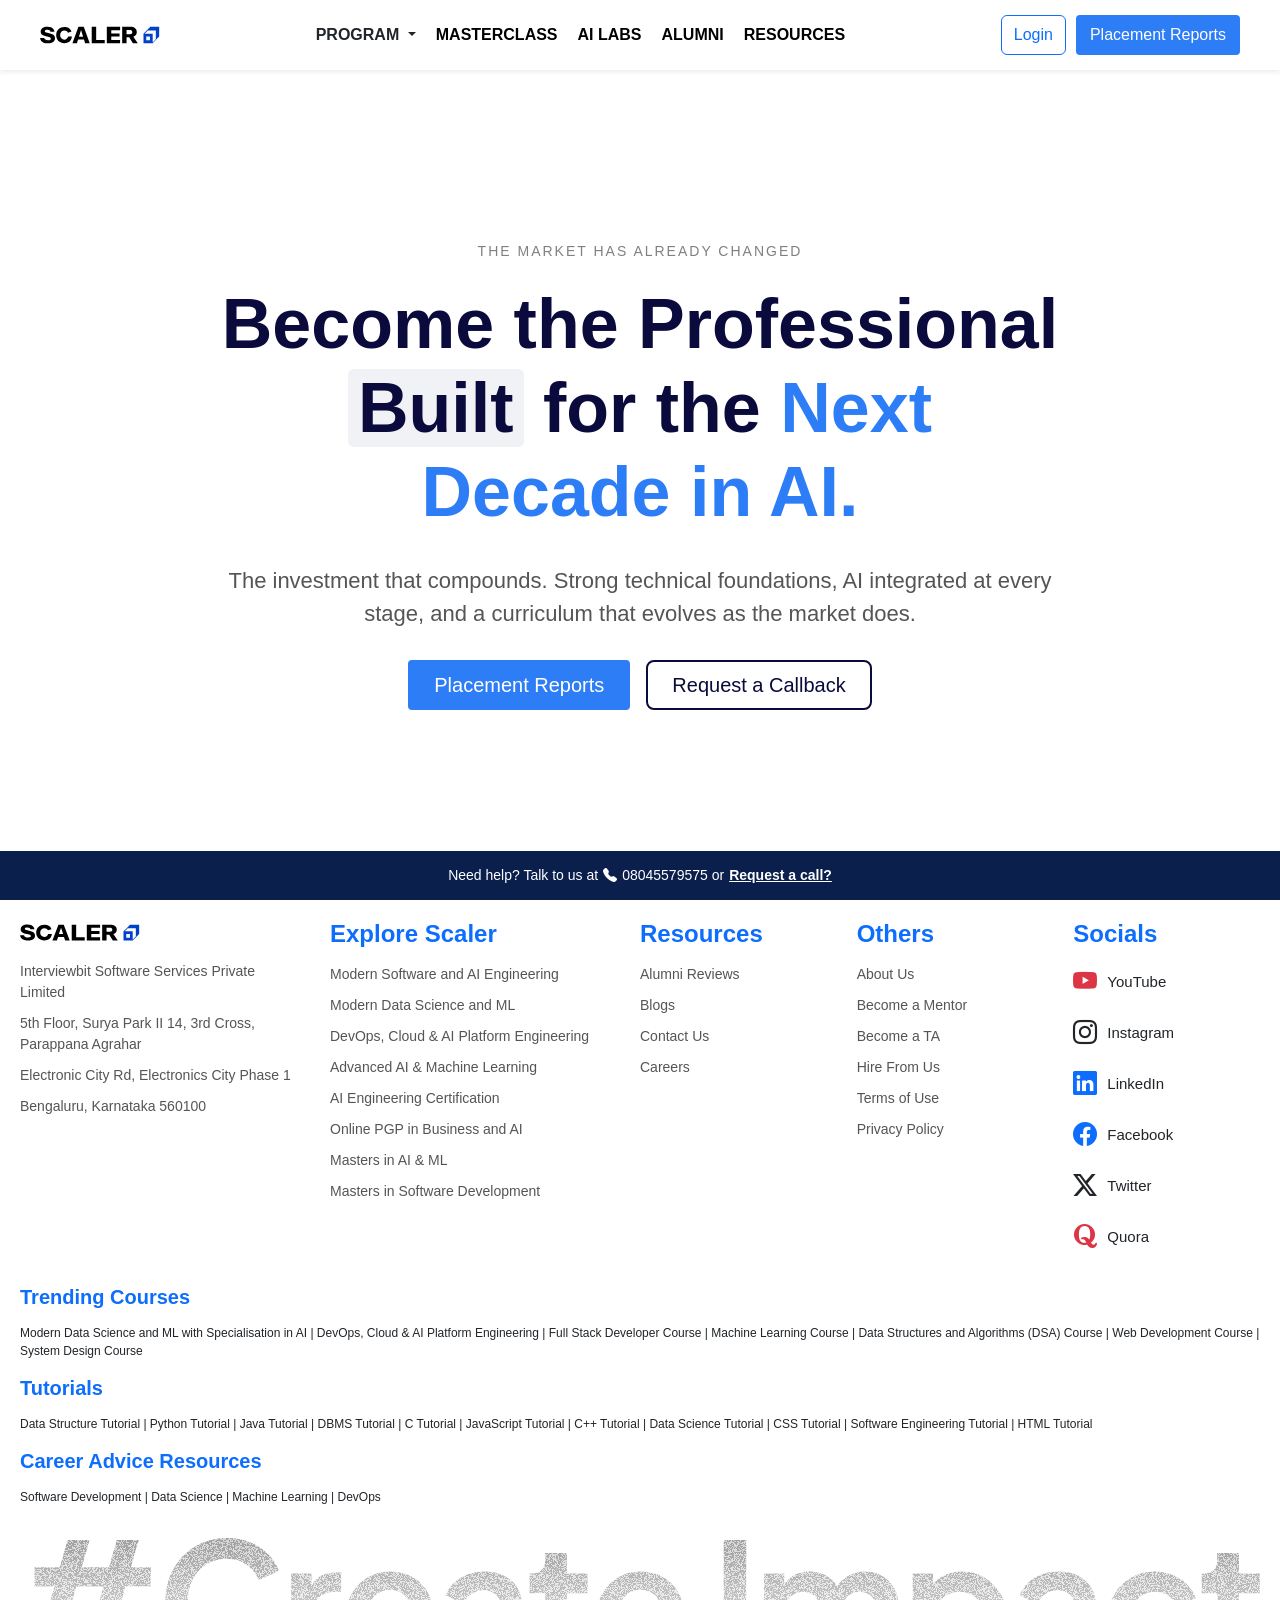
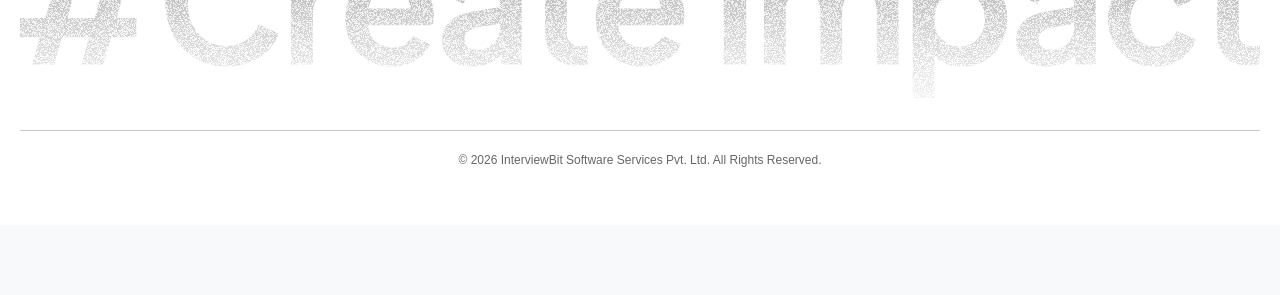
<file: index.html>
<!DOCTYPE html>
<html lang="en">

<head>

    <meta charset="UTF-8">
    <meta name="viewport"
          content="width=device-width, initial-scale=1.0">

    <title>Scaler E-learning Platform</title>

    <!-- Bootstrap CSS -->
    <link rel="stylesheet"
          href="https://cdn.jsdelivr.net/npm/bootstrap@5.3.8/dist/css/bootstrap.min.css">

    <!-- Bootstrap Icons -->
    <link rel="stylesheet"
          href="https://cdn.jsdelivr.net/npm/bootstrap-icons@1.11.3/font/bootstrap-icons.min.css">

          <link rel="stylesheet" href="style.css">
          <link rel="stylesheet" href="responsive.css">


</head>

<body>

    <!-- HEADER -->

    <header>

        <!-- LOGO -->

        <img src="./assets/scaler-logo.svg"
             alt="Scaler Logo"
             width="120"
             class="img-fluid">

        <!-- NAVIGATION -->

        <nav class="nav-menu">

            <div class="dropdown">

                <a class="dropdown-toggle text-decoration-none text-dark"
                   href="#"
                   role="button"
                   data-bs-toggle="dropdown">

                    PROGRAM

                </a>

                <ul class="dropdown-menu">

                    <li>
                        <a class="dropdown-item" href="#">
                            Java FullStack Developer
                        </a>
                    </li>

                    <li>
                        <a class="dropdown-item" href="#">
                            Python FullStack Developer
                        </a>
                    </li>

                    <li>
                        <a class="dropdown-item" href="#">
                            Data Science
                        </a>
                    </li>

                    <li>
                        <a class="dropdown-item" href="#">
                            AI & ML
                        </a>
                    </li>

                </ul>

            </div>

            <a href="#">MASTERCLASS</a>
            <a href="#">AI LABS</a>
            <a href="#">ALUMNI</a>
            <a href="#">RESOURCES</a>

        </nav>

        <!-- BUTTONS -->

        <div class="button-group">

            <!-- LOGIN MODAL BUTTON -->

            <button class="btn btn-outline-primary"
                    data-bs-toggle="modal"
                    data-bs-target="#registerCandidate">

                Login

            </button>

            <!-- OFFCANVAS BUTTON -->

            <button class="btn btn-primary"
                    data-bs-toggle="offcanvas"
                    data-bs-target="#placementReports">

                Placement Reports

            </button>

        </div>

    </header>

    <!-- HERO SECTION -->

    <main>
    <section class="hero-section">
        <div class="container text-center hero-content">

            <p class="small-heading">
                THE MARKET HAS ALREADY CHANGED
            </p>

            <h1 class="main-heading">
                Become the Professional <br>

                <span class="highlight">Built</span>
                for the
                <span class="blue-text">Next</span> <br>

                <span class="blue-text">Decade in AI.</span>
            </h1>

            <p class="description">
                The investment that compounds.
                Strong technical foundations, AI integrated at every stage,
                and a curriculum that evolves as the market does.
            </p>

            <div class="buttons d-flex justify-content-center gap-3 flex-wrap">

                <button class="btn btn-primary btn-lg px-4"
                data-bs-toggle="offcanvas"
                    data-bs-target="#placementReports">
                    Placement Reports
                </button>

                <button class="btn btn-outline-dark btn-lg px-4"
                data-bs-toggle="offcanvas"
        data-bs-target="#callbackOffcanvas">
                    Request a Callback
                </button>

            </div>

        </div>
    </section>
</main>

<!-- Request a CallBack Offcanvas -->
<div class="offcanvas offcanvas-bottom h-100"
     tabindex="-1"
     id="callbackOffcanvas">

    <!-- HEADER -->

    <div class="offcanvas-header">

        <!-- Logo -->

        <img src="./Assets/scaler-logo.svg"
             alt="Scaler Logo"
             width="120"
             class="img-fluid">

        <!-- Close Button -->

        <button type="button"
                class="btn-close"
                data-bs-dismiss="offcanvas">
        </button>

    </div>

    <!-- BODY -->

    <div class="offcanvas-body p-0">

        <section class="callback-page container-fluid">

            <div class="row h-100">

                <!-- LEFT IMAGE -->

                <div class="col-lg-6 image-section">

                    <img src="./assets/requestcallimage.webp"
                         alt="callback image"
                         class="img-fluid full-image">

                </div>

                <!-- RIGHT FORM -->

                <div class="col-lg-6 form-section">

                    <div class="form-container mx-auto">

                        <!-- HEADING -->

                        <h2 class="form-heading">
                            Talk to Our Advisor
                        </h2>

                        <!-- FORM -->

                        <form>

                            <!-- NAME -->

                            <div class="mb-3">

                                <input type="text"
                                       class="form-control form-control-lg"
                                       placeholder="Enter your Name">

                            </div>

                            <!-- EMAIL -->

                            <div class="mb-3">

                                <input type="email"
                                       class="form-control form-control-lg"
                                       placeholder="Enter your Email Address">

                            </div>

                            <!-- PHONE -->

                            <fieldset class="border rounded mb-3 px-3">

                                <legend class="float-none w-auto px-2 fs-6">
                                    Phone Number
                                </legend>

                                <input type="tel"
                                       class="form-control border-0 shadow-none"
                                       placeholder="Enter your Phone Number *">

                            </fieldset>

                            <!-- JOB TITLE -->

                            <fieldset class="border rounded mb-3 px-3">

                                <legend class="float-none w-auto px-2 fs-6">
                                    Job Title
                                </legend>

                                <select class="form-select border-0 shadow-none">

                                    <option selected disabled>
                                        Select job title*
                                    </option>

                                    <option>
                                        Engineering Leadership
                                    </option>

                                    <option>
                                        Software Development Engineer (Backend)
                                    </option>

                                    <option>
                                        Software Development Engineer (Frontend)
                                    </option>

                                    <option>
                                        Software Development Engineer (Full Stack)
                                    </option>

                                    <option>Data Scientist</option>

                                    <option>Research Engineer</option>

                                    <option>Android Engineer</option>

                                    <option>Support Engineer</option>

                                    <option>iOS Engineer</option>

                                    <option>Data Analyst</option>

                                    <option>Other</option>

                                </select>

                            </fieldset>

                            <!-- PROGRAM -->

                            <fieldset class="border rounded mb-3 px-3">

                                <legend class="float-none w-auto px-2 fs-6">
                                    Select Program
                                </legend>

                                <select class="form-select border-0 shadow-none">

                                    <option selected disabled>
                                        Select program*
                                    </option>

                                    <option>
                                        Modern Software and AI Engineering Program
                                    </option>

                                    <option>
                                        Modern Data Science and ML with AI
                                    </option>

                                    <option>
                                        DevOps, Cloud & AI Platform Engineering
                                    </option>

                                    <option>
                                        Advanced AIML with Agentic AI
                                    </option>

                                </select>

                            </fieldset>

                            <!-- COMPANY -->

                            <fieldset class="border rounded mb-3 px-3">

                                <legend class="float-none w-auto px-2 fs-6">
                                    Search Company *
                                </legend>

                                <select class="form-select border-0 shadow-none">

                                    <option selected disabled>
                                        Search Company *
                                    </option>

                                    <option>TCS</option>
                                    <option>Infosys</option>
                                    <option>Google</option>
                                    <option>Microsoft</option>

                                </select>

                            </fieldset>

                            <!-- GRADUATION -->

                            <fieldset class="border rounded mb-4 px-3">

                                <legend class="float-none w-auto px-2 fs-6">
                                    Graduation Year *
                                </legend>

                                <select class="form-select border-0 shadow-none">

                                    <option selected disabled>
                                        Select Graduation Year *
                                    </option>

                                    <option>2020</option>
                                    <option>2021</option>
                                    <option>2022</option>
                                    <option>2023</option>
                                    <option>2024</option>
                                    <option>2025</option>
                                    <option>2026</option>
                                    <option>2027</option>

                                </select>

                            </fieldset>

                            <!-- SUBMIT -->

                            <button class="btn btn-primary btn-lg w-100">

                                Submit

                            </button>

                        </form>

                        <!-- TERMS -->

                        <p class="form-note mt-3">

                            By submitting this form, you agree to our

                            <a href="#">
                                Terms of Service
                            </a>

                            &

                            <a href="#">
                                Privacy Policy
                            </a>

                            and to be contacted by us via
                            Call/Email/WhatsApp/SMS.

                        </p>

                    </div>

                </div>

            </div>

        </section>

    </div>

</div>

    <!-- LOGIN MODAL -->

    <div class="modal fade"
         id="registerCandidate"
         tabindex="-1">

        <div class="modal-dialog">

            <div class="modal-content">

                <div class="modal-header">

                    <h4 class="modal-title">
                        Register New Candidate
                    </h4>

                    <button class="btn-close"
                            data-bs-dismiss="modal">
                    </button>

                </div>

                <div class="modal-body">

                    <dl>

                        <dt>Student Name</dt>

                        <dd>
                            <input type="text"
                                   class="form-control"
                                   placeholder="Enter Your Name">
                        </dd>

                        <dt>Student Email</dt>

                        <dd>
                            <input type="email"
                                   class="form-control"
                                   placeholder="Enter Your Email">
                        </dd>

                        <dt>Student Mobile No.</dt>

                        <dd>
                            <input type="tel"
                                   class="form-control"
                                   placeholder="Enter Mobile Number">
                        </dd>

                        <dt>Select Course</dt>

                        <dd>

                            <select class="form-select">

                                <option>Java FullStack Developer</option>
                                <option>Python FullStack Developer</option>
                                <option>Data Science</option>
                                <option>AI & ML</option>

                            </select>

                        </dd>

                    </dl>

                </div>

                <div class="modal-footer">

                    <button class="btn btn-primary"
                            data-bs-dismiss="modal">

                        Submit

                    </button>

                    <button class="btn btn-danger"
                            data-bs-dismiss="modal">

                        Cancel

                    </button>

                </div>

            </div>

        </div>

    </div>

    <!-- OFFCANVAS -->

    <div class="offcanvas offcanvas-end"
         tabindex="-1"
         id="placementReports">

        <div class="offcanvas-header">

            <div>

                <h4 class="fw-bold">
                    View Full Report
                </h4>

                <p class="text-muted mb-0">
                    Enter your details to view report
                </p>

            </div>

            <button class="btn-close"
                    data-bs-dismiss="offcanvas">
            </button>

        </div>

        <div class="offcanvas-body">

            <div class="mb-3">

                <input type="text"
                       class="form-control"
                       placeholder="Enter Your Name">

            </div>

            <div class="mb-3">

                <input type="email"
                       class="form-control"
                       placeholder="Enter Your Email">

            </div>

            <div class="mb-3">

                <input type="tel"
                       class="form-control"
                       placeholder="Enter Mobile Number">

            </div>

            <!-- GRADUATION YEAR -->

<fieldset class="border rounded mb-3">

    <legend class="float-none w-auto px-2 fs-6">
        Graduation Year
    </legend>

    <select class="form-select border-0 shadow-none">

        <option selected disabled>
            Select Graduation Year
        </option>

        <option>2020</option>
        <option>2021</option>
        <option>2022</option>
        <option>2023</option>
        <option>2024</option>
        <option>2025</option>
        <option>2026</option>
        <option>2027</option>

    </select>

</fieldset>
            <button class="btn btn-primary w-100 mb-3">
                Sign Up
            </button>

             <!-- TERMS -->

                        <p class="form-note mt-3">

                            By submitting this form, you agree to our

                            <a href="#">
                                Terms of Service
                            </a>

                            &

                            <a href="#">
                                Privacy Policy
                            </a>

                            and to be contacted by us via
                            Call/Email/WhatsApp/SMS.

                        </p>

        </div>

    </div>

    <!-- FOOTER -->

<footer>

    <div class="footer-container">

        <!-- COLUMN 1 -->

        <div>

            <img src="./assets/scaler-logo.svg"
                 alt="Scaler Logo"
                 width="120"
                 class="img-fluid mb-3">

            <p>
                Interviewbit Software Services Private Limited
            </p>

            <p>
                5th Floor, Surya Park II 14,
                3rd Cross, Parappana Agrahar
            </p>

            <p>
                Electronic City Rd,
                Electronics City Phase 1
            </p>

            <p>
                Bengaluru, Karnataka 560100
            </p>

        </div>

        <!-- COLUMN 2 -->

        <div>

            <h4>Explore Scaler</h4>

            <p>Modern Software and AI Engineering</p>
            <p>Modern Data Science and ML</p>
            <p>DevOps, Cloud & AI Platform Engineering</p>
            <p>Advanced AI & Machine Learning</p>
            <p>AI Engineering Certification</p>
            <p>Online PGP in Business and AI</p>
            <p>Masters in AI & ML</p>
            <p>Masters in Software Development</p>

        </div>

        <!-- COLUMN 3 -->

        <div>

            <h4>Resources</h4>

            <p>Alumni Reviews</p>
            <p>Blogs</p>
            <p>Contact Us</p>
            <p>Careers</p>

        </div>

        <!-- COLUMN 4 -->

        <div>

            <h4>Others</h4>

            <p>About Us</p>
            <p>Become a Mentor</p>
            <p>Become a TA</p>
            <p>Hire From Us</p>
            <p>Terms of Use</p>
            <p>Privacy Policy</p>

        </div>

        <!-- COLUMN 5 -->

        <div>

            <h4>Socials</h4>

            <div class="social-icons">

                <span>
                    <i class="bi bi-youtube text-danger fs-4"></i>
                    YouTube
                </span>

                <span>
                    <i class="bi bi-instagram fs-4"></i>
                    Instagram
                </span>

                <span>
                    <i class="bi bi-linkedin text-primary fs-4"></i>
                    LinkedIn
                </span>

                <span>
                    <i class="bi bi-facebook text-primary fs-4"></i>
                    Facebook
                </span>

                <span>
                    <i class="bi bi-twitter-x fs-4"></i>
                    Twitter
                </span>

                <span>
                    <i class="bi bi-quora text-danger fs-4"></i>
                    Quora
                </span>

            </div>

        </div>

    </div>

    <!-- BOTTOM FOOTER -->

    <div class="bottom-footer">

        <div>

            <h5>Trending Courses</h5>

            <p>
                Modern Data Science and ML with Specialisation in AI |
                DevOps, Cloud & AI Platform Engineering |
                Full Stack Developer Course |
                Machine Learning Course |
                Data Structures and Algorithms (DSA) Course |
                Web Development Course |
                System Design Course
            </p>

        </div>

        <div>

            <h5>Tutorials</h5>

            <p>
                Data Structure Tutorial |
                Python Tutorial |
                Java Tutorial |
                DBMS Tutorial |
                C Tutorial |
                JavaScript Tutorial |
                C++ Tutorial |
                Data Science Tutorial |
                CSS Tutorial |
                Software Engineering Tutorial |
                HTML Tutorial
            </p>

        </div>

        <div>

            <h5>Career Advice Resources</h5>

            <p>
                Software Development |
                Data Science |
                Machine Learning |
                DevOps
            </p>

        </div>

        <div>

            <img src="./assets/create-impact-tagline.svg"
                 class="img-fluid mt-3 mb-3"
                 alt="Tagline Image">

        </div>

        <hr>

        <p class="copyright">
            &copy; 2026 InterviewBit Software Services Pvt. Ltd.
            All Rights Reserved.
        </p>

    </div>

</footer>

<!-- STICKY HELP BOX -->

<div class="bottom-help-bar">

    <span>
        Need help? Talk to us at
        <i class="bi bi-telephone-fill"></i>
        08045579575
        or
       <a href="#"
   data-bs-toggle="offcanvas"
   data-bs-target="#callbackOffcanvas">
   Request a call?
</a>
    </span>

</div>
    <!-- Bootstrap JS -->

   <script src="https://cdn.jsdelivr.net/npm/bootstrap@5.3.7/dist/js/bootstrap.bundle.min.js"></script>

</body>

</html>
</file>
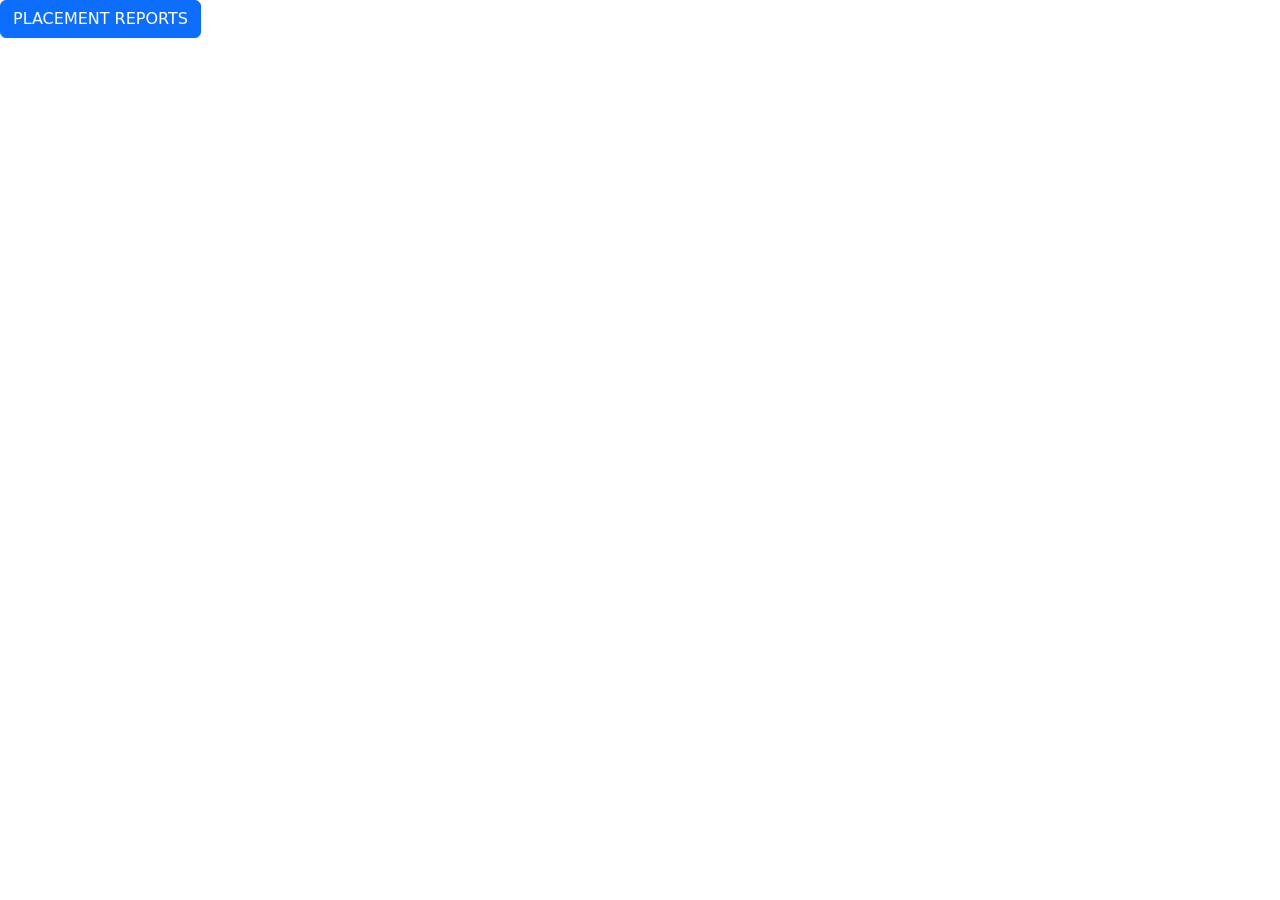
<file: index2.html>
<!DOCTYPE html>
<html lang="en">
<head>
    <meta charset="UTF-8">
    <meta name="viewport" content="width=device-width, initial-scale=1.0">
    <title>Document</title>
     <!-- Bootstrap CSS -->
    <link rel="stylesheet"
        href="https://cdn.jsdelivr.net/npm/bootstrap@5.3.8/dist/css/bootstrap.min.css">
</head>
<body>
    <!-- Modal for Placement Reports -->
<div class="modal fade" id="placementReports">

    <div class="modal-dialog modal-dialog-centered">

        <div class="modal-content">

            <!-- Modal Header -->
            <div class="modal-header border-0 pb-0">

                <div>
                    <h4 class="modal-title fw-bold">
                        View Full Report
                    </h4>

                    <p class="text-muted mb-0">
                        Enter your details to view Report
                    </p>
                </div>

                <button class="btn-close"
                        data-bs-dismiss="modal">
                </button>

            </div>

            <!-- Modal Body -->
            <div class="modal-body">

                <dl>

                    <dd class="mb-3">
                        <input type="text"
                               class="form-control form-control-lg"
                               placeholder="Enter Your Name">
                    </dd>

                    <dd class="mb-3">
                        <input type="email"
                               class="form-control form-control-lg"
                               placeholder="Enter Your Email">
                    </dd>

                    <dd class="mb-3">
                        <input type="number"
                               class="form-control form-control-lg"
                               placeholder="Enter Your Mobile Number">
                    </dd>

                    <dd class="mb-3">

                        <fieldset class="border rounded p-2">

                            <legend class="float-none w-auto px-2 fs-6">
                                Graduation Year
                            </legend>

                            <input type="number"
                                   class="form-control border-0 shadow-none"
                                   placeholder="Enter Graduation Year">

                        </fieldset>

                    </dd>

                </dl>

            </div>

            <!-- Modal Footer -->
            <div class="modal-footer border-0 d-block">

                <button class="btn btn-primary w-100 mb-3"
                        data-bs-dismiss="modal">
                    Sign Up
                </button>

                <p class="small text-muted text-center">
                    By submitting this form, you agree to our
                    Terms of Service & Privacy Policy and to be
                    contacted via Call, Email, WhatsApp, or SMS.
                </p>

            </div>

        </div>

    </div>

</div>
    <!-- Placement Report Button -->
<button class="btn btn-primary"
        data-bs-toggle="offcanvas"
        data-bs-target="#placementReports">
    PLACEMENT REPORTS
</button>


<!-- Offcanvas -->
<div class="offcanvas offcanvas-end"
     tabindex="-1"
     id="placementReports">

    <!-- Header -->
    <div class="offcanvas-header">

        <div>
            <h4 class="fw-bold">
                View Full Report
            </h4>

            <p class="text-muted mb-0">
                Enter your details to view Report
            </p>
        </div>

        <button class="btn-close"
                data-bs-dismiss="offcanvas">
        </button>

    </div>

    <!-- Body -->
    <div class="offcanvas-body">

        <div class="mb-3">
            <input type="text"
                   class="form-control"
                   placeholder="Enter Your Name">
        </div>

        <div class="mb-3">
            <input type="email"
                   class="form-control"
                   placeholder="Enter Your Email">
        </div>

        <div class="mb-3">
           <input type="tel"
       class="form-control"
       placeholder="Enter Mobile Number">
        </div>

        <fieldset class="border rounded p-2 mb-3">

    <legend class="float-none w-auto px-2 fs-6">
        Graduation Year
    </legend>

    <select class="form-select border-0 shadow-none">

        <option selected disabled>
            Select Graduation Year
        </option>

        <option>2020</option>
        <option>2021</option>
        <option>2022</option>
        <option>2023</option>
        <option>2024</option>
        <option>2025</option>
        <option>2026</option>
        <option>2027</option>
        <option>2028</option>
        <option>2029</option>

    </select>

</fieldset>

        <button class="btn btn-primary w-100 mb-3">
            Sign Up
        </button>

        <p class="small text-muted">
            By submitting this form, you agree to our
            Terms of Service & Privacy Policy.
        </p>

    </div>

</div>

<script src="https://cdn.jsdelivr.net/npm/bootstrap@5.3.8/dist/js/bootstrap.bundle.min.js"></script>
</body>
</html>
</file>
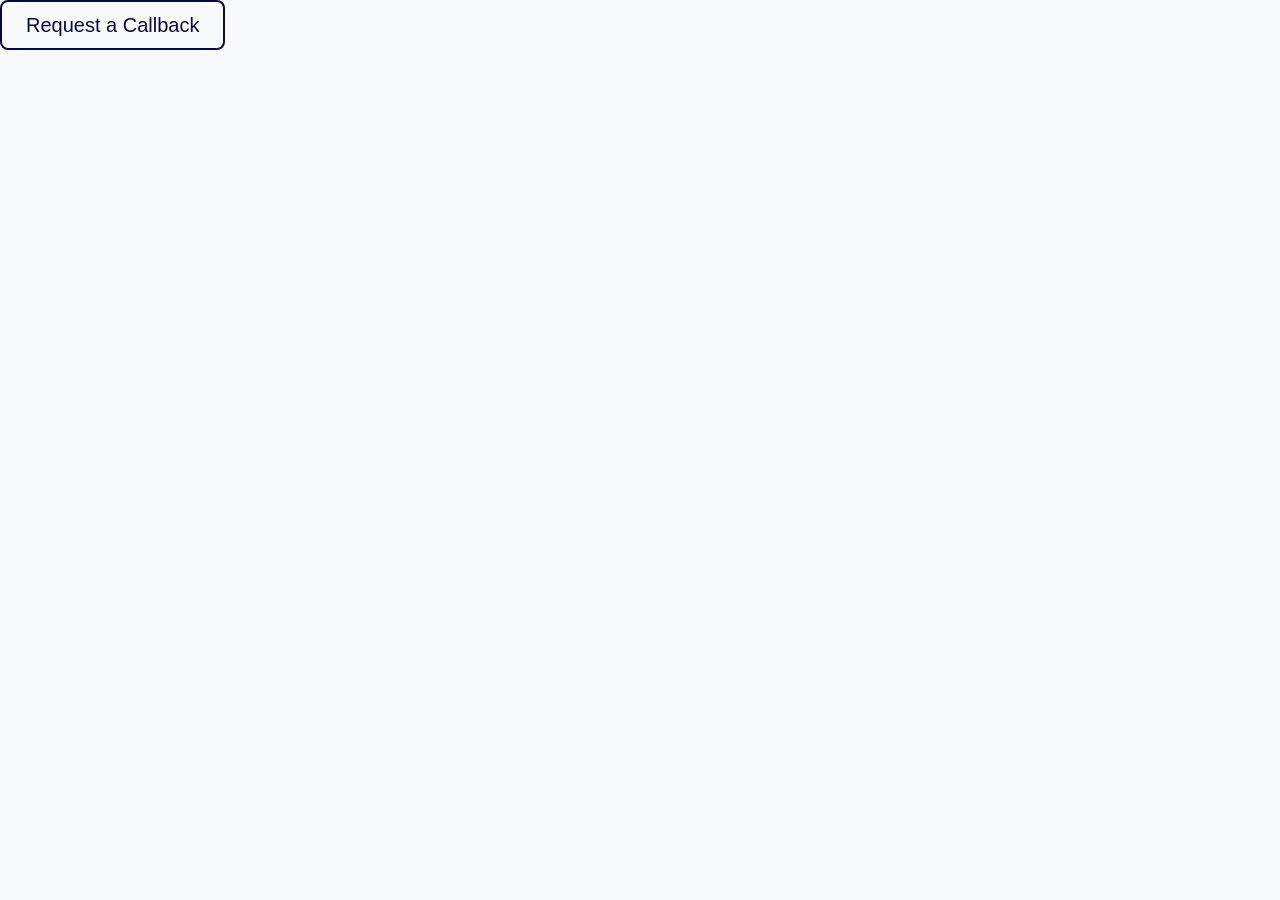
<file: index3.html>
<!DOCTYPE html>
<html lang="en">
<head>
    <meta charset="UTF-8">
    <meta name="viewport" content="width=device-width, initial-scale=1.0">
    <title>Request Callback</title>

    <link href="https://cdn.jsdelivr.net/npm/bootstrap@5.3.7/dist/css/bootstrap.min.css" rel="stylesheet">

    <link rel="stylesheet" href="style.css">
</head>
<body>

   <!-- Request Callback Button -->

<button class="btn btn-outline-dark btn-lg px-4"
        data-bs-toggle="offcanvas"
        data-bs-target="#callbackOffcanvas">

    Request a Callback

</button>


<!-- Bottom Offcanvas -->

<div class="offcanvas offcanvas-bottom h-100"
     tabindex="-1"
     id="callbackOffcanvas">

    <div class="offcanvas-header">

        <h4 class="fw-bold">
            Talk to Our Advisor
        </h4>

        <button type="button"
                class="btn-close"
                data-bs-dismiss="offcanvas">
        </button>

    </div>

    <div class="offcanvas-body p-0">

        <section class="callback-page container-fluid">

            <div class="row vh-100">

                <!-- Left Image -->

                <div class="col-lg-6 image-section">

                    <img src="assets/requestcallimage.webp"
                         alt="callback image"
                         class="img-fluid full-image">

                </div>

                <!-- Right Form -->

                <div class="col-lg-6 form-section">

                    <div class="form-container mx-auto">

                        <form>

                            <!-- Name -->

                            <div class="mb-3">

                                <input type="text"
                                       class="form-control form-control-lg"
                                       placeholder="Enter your Name">

                            </div>

                            <!-- Email -->

                            <div class="mb-3">

                                <input type="email"
                                       class="form-control form-control-lg"
                                       placeholder="Enter your Email Address">

                            </div>

                            <!-- Phone -->

                            <fieldset class="border rounded mb-3 px-3">

                                <legend class="float-none w-auto px-2 fs-6">
                                    Phone Number
                                </legend>

                                <input type="tel"
                                       class="form-control border-0 shadow-none"
                                       placeholder="Enter your Phone Number *">

                            </fieldset>

                            <!-- Job Title -->

                            <fieldset class="border rounded mb-3 px-3">

                                <legend class="float-none w-auto px-2 fs-6">
                                    Job Title
                                </legend>

                                <select class="form-select border-0 shadow-none">

                                    <option selected disabled>
                                        Select job title*
                                    </option>

                                    <option>
                                        Engineering Leadership
                                    </option>

                                    <option>
                                        Software Development Engineer (Backend)
                                    </option>

                                    <option>
                                        Software Development Engineer (Frontend)
                                    </option>

                                    <option>
                                        Software Development Engineer (Full Stack)
                                    </option>

                                    <option>Data Scientist</option>

                                    <option>Research Engineer</option>

                                    <option>Android Engineer</option>

                                    <option>Support Engineer</option>

                                    <option>iOS Engineer</option>

                                    <option>Data Analyst</option>

                                    <option>Other</option>

                                </select>

                            </fieldset>

                            <!-- Program -->

                            <fieldset class="border rounded mb-3 px-3">

                                <legend class="float-none w-auto px-2 fs-6">
                                    Select Program
                                </legend>

                                <select class="form-select border-0 shadow-none">

                                    <option selected disabled>
                                        Select program*
                                    </option>

                                    <option>
                                        Modern Software and AI Engineering Program
                                    </option>

                                    <option>
                                        Modern Data Science and ML with AI
                                    </option>

                                    <option>
                                        DevOps, Cloud & AI Platform Engineering
                                    </option>

                                    <option>
                                        Advanced AIML with Agentic AI
                                    </option>

                                </select>

                            </fieldset>

                            <!-- Company -->

                            <fieldset class="border rounded mb-3 px-3">

                                <legend class="float-none w-auto px-2 fs-6">
                                    Search Company *
                                </legend>

                                <select class="form-select border-0 shadow-none">

                                    <option selected disabled>
                                        Search Company *
                                    </option>

                                    <option>TCS</option>
                                    <option>Infosys</option>
                                    <option>Google</option>
                                    <option>Microsoft</option>

                                </select>

                            </fieldset>

                            <!-- Graduation -->

                            <fieldset class="border rounded mb-4 px-3">

                                <legend class="float-none w-auto px-2 fs-6">
                                    Graduation Year *
                                </legend>

                                <select class="form-select border-0 shadow-none">

                                    <option selected disabled>
                                        Select Graduation Year *
                                    </option>

                                    <option>2020</option>
                                    <option>2021</option>
                                    <option>2022</option>
                                    <option>2023</option>
                                    <option>2024</option>
                                    <option>2025</option>
                                    <option>2026</option>
                                    <option>2027</option>

                                </select>

                            </fieldset>

                            <!-- Submit -->

                            <button class="btn btn-primary btn-lg w-100">

                                Submit

                            </button>

                        </form>

                        <!-- Terms -->

                        <p class="form-note mt-3">

                            By submitting this form, you agree to our

                            <a href="#">
                                Terms of Service
                            </a>

                            &

                            <a href="#">
                                Privacy Policy
                            </a>

                            and to be contacted by us via
                            Call/Email/WhatsApp/SMS.

                        </p>

                    </div>

                </div>

            </div>

        </section>

    </div>

</div>


 <script src="https://cdn.jsdelivr.net/npm/bootstrap@5.3.8/dist/js/bootstrap.bundle.min.js"></script>

</body>
</html>
</file>
<file: style.css>
*{
    margin:0;
    padding:0;
    box-sizing:border-box;
}

body{
    font-family:Arial, Helvetica, sans-serif;
    background:#f8f9fa;
    padding-bottom:70px;
}

/* =========================
   HEADER
========================= */

header{
    display:flex;
    justify-content:space-between;
    align-items:center;
    padding:15px 40px;
    background:white;
    box-shadow:0 2px 5px rgba(0,0,0,0.08);
    position:sticky;
    top:0;
    z-index:1000;
    flex-wrap:wrap;
    gap:15px;
}

.nav-menu{
    display:flex;
    gap:20px;
    align-items:center;
    font-weight:600;
}

.nav-menu a{
    text-decoration:none;
    color:#000;
}

.nav-menu a:hover{
    color:#0d6efd;
}

.button-group{
    display:flex;
    gap:10px;
}

/* =========================
   HERO
========================= */

.hero-section{
    min-height:90vh;
    display:flex;
    align-items:center;
    justify-content:center;
    background:white;
    padding:50px 20px;
}

.small-heading{
    letter-spacing:2px;
    color:grey;
    font-size:14px;
    margin-bottom:20px;
}

.main-heading{
    font-size:70px;
    font-weight:700;
    color:#0a0a3c;
    line-height:1.2;
}

.description{
    max-width:850px;
    margin:30px auto;
    font-size:22px;
    color:#555;
}

.highlight{
    background:#f1f2f5;
    padding:0 10px;
    border-radius:6px;
}

.blue-text{
    color:#2d7df6;
}

/* =========================
   BUTTONS
========================= */

.btn-primary{
    background:#2d7df6;
    border:2px solid #2d7df6;
    border-radius:4px;
}

.btn-primary:hover{
    background:#4a90ff;
}

.btn-outline-dark{
    border:2px solid #0a0a3c;
    color:#0a0a3c;
    background:transparent;
}

/* =========================
   OFFCANVAS COMMON
========================= */

.offcanvas{
    overflow:hidden;
}

.offcanvas-body{
    padding:0;
}

/* =========================
   CALLBACK OFFCANVAS
========================= */

#callbackOffcanvas{
    height:100vh !important;
}

/* HEADER */
#callbackOffcanvas .offcanvas-header{
    display:flex;
    justify-content:space-between;
    align-items:center;
    padding:18px 30px;
    border-bottom:1px solid #e5e7eb;
    background:white;
}

/* IMAGE */
#callbackOffcanvas .image-section{
    padding:20px;
    height:calc(100vh - 70px);
    display:flex;
    align-items:center;
    justify-content:center;
}

#callbackOffcanvas .full-image{
    width:100%;
    height:100%;
    object-fit:contain;
}

/* FORM */
#callbackOffcanvas .form-section{
    height:100vh;
    overflow-y:auto;
    padding:50px 60px;
    background:white;
}

#callbackOffcanvas .form-container{
    max-width:520px;
    margin:auto;
}

#callbackOffcanvas .form-heading{
    font-size:36px;
    margin-bottom:25px;
    color:#0a0a3c;
}

/* =========================
   PLACEMENT REPORTS OFFCANVAS
========================= */

#placementReports{
    width:430px !important;
}

/* HEADER */
#placementReports .offcanvas-header{
    display:flex;
    justify-content:space-between;
    align-items:center;
    padding:22px 25px;
    border-bottom:1px solid #e5e7eb;
    background:white;
}

/* BODY */
#placementReports .offcanvas-body{
    padding:30px 25px;
}

/* SPACING */
#placementReports .mb-3,
#placementReports fieldset{
    margin-bottom:18px !important;
}

/* INPUTS */
#placementReports .form-control,
#placementReports .form-select{
    padding:14px;
    border-radius:6px;
}

#placementReports .form-control:focus,
#placementReports .form-select:focus{
    box-shadow:none;
    border-color:#2d7df6;
}

/* BUTTON */
#placementReports .btn-primary{
    padding:12px;
}

/* =========================
   HELP BAR
========================= */

.bottom-help-bar{
    position:fixed;
    bottom:0;
    left:0;
    width:100%;
    background:#0b1f4d;
    color:white;
    text-align:center;
    padding:14px;
    z-index:2000;
}

.bottom-help-bar span{
    display:flex;
    justify-content:center;
    gap:5px;
    flex-wrap:wrap;
}

.bottom-help-bar a{
    color:white;
    text-decoration:underline;
}

/* hide help bar when offcanvas open */
.offcanvas.show ~ .bottom-help-bar{
    display:none;
}

/* =========================
   FOOTER
========================= */

 footer{
            background-color:#ffffff;
            padding:40px 20px;
        }

        .footer-container{
            display:grid;
            grid-template-columns:3fr 3fr 2fr 2fr 2fr;
            gap:30px;
        }

        .footer-container h4,
        footer h5{
            color:#0d6efd;
            margin-bottom:15px;
            font-weight:bold;
        }

        .footer-container p{
            margin-bottom:10px;
            color:#555;
            font-size:14px;
            cursor:pointer;
        }

        .footer-container p:hover{
            color:#0d6efd;
        }

        /* SOCIAL ICONS */

        .social-icons{
            display:flex;
            flex-direction:column;
            gap:15px;
        }

        .social-icons span{
            display:flex;
            align-items:center;
            gap:10px;
            cursor:pointer;
            transition:0.3s;
            font-size:15px;
        }

        .social-icons span:hover{
            transform:translateX(5px);
        }

        /* BOTTOM FOOTER */

        .bottom-footer{
            font-size:12px;
            padding-top:30px;
        }

        .copyright{
            text-align:center;
            margin-top:20px;
            font-size:12px;
            color:#666;
        }

      .bottom-help-bar{
    position:fixed;
    bottom:0;
    left:0;
    width:100%;
    background-color:#0b1f4d;
    padding:14px 20px;
    text-align:center;
    z-index:2000;
    font-size:14px;
    color:white;
}

.bottom-help-bar span{
    display:flex;
    justify-content:center;
    align-items:center;
    gap:5px;
    flex-wrap:wrap;
}

.bottom-help-bar i{
    color:white;
}

.bottom-help-bar a{
    color:white;
    text-decoration:underline;
    font-weight:600;
}

body{
    padding-bottom:70px;
}
</file>
<file: responsive.css>
/* =========================
   TABLET (992px)
========================= */

@media (max-width:992px){

    header{
        flex-direction: column;
        align-items: center;
        text-align: center;
        padding: 15px;
    }

    .nav-menu{
        justify-content: center;
        gap: 15px;
        flex-wrap: wrap;
    }

    .button-group{
        width: 100%;
        justify-content: center;
        margin-top: 10px;
        flex-wrap: wrap;
    }

    .image-section{
        display: none;
    }

    .form-section{
        width: 100%;
        padding: 35px 25px;
    }

    .form-container{
        max-width: 100%;
    }

    .footer-container{
        grid-template-columns: 1fr 1fr;
        gap: 25px;
    }
}

/* =========================
   MOBILE (768px)
========================= */

@media (max-width:768px){

    .main-heading{
        font-size: 45px;
        line-height: 1.3;
    }

    .description{
        font-size: 18px;
    }

    .button-group{
        flex-direction: column;
        gap: 10px;
    }

    .button-group button{
        width: 100%;
    }

    .form-section{
        padding: 25px 18px;
    }

    .form-heading{
        font-size: 28px;
        margin-bottom: 20px;
    }

    .form-control,
    .form-select{
        font-size: 14px;
        padding: 12px;
    }

    .btn-primary{
        font-size: 15px;
        padding: 12px;
    }

    .form-note{
        font-size: 12px;
    }

    .footer-container{
        grid-template-columns: 1fr;
        text-align: center;
    }

    .social-icons span{
        justify-content: center;
    }

    .bottom-help-bar{
        font-size: 12px;
        padding: 10px 12px;
    }

    .bottom-help-bar span{
        flex-direction: column;
        gap: 3px;
    }
}

/* =========================
   SMALL MOBILE (480px)
========================= */

@media (max-width:480px){

    .main-heading{
        font-size: 34px;
    }

    .description{
        font-size: 16px;
    }

    .form-section{
        padding: 20px 15px;
    }

    .form-heading{
        font-size: 24px;
    }

    .small-heading{
        font-size: 12px;
    }

    header{
        padding: 12px;
    }

    .nav-menu{
        gap: 10px;
        font-size: 14px;
    }
}
</file>
